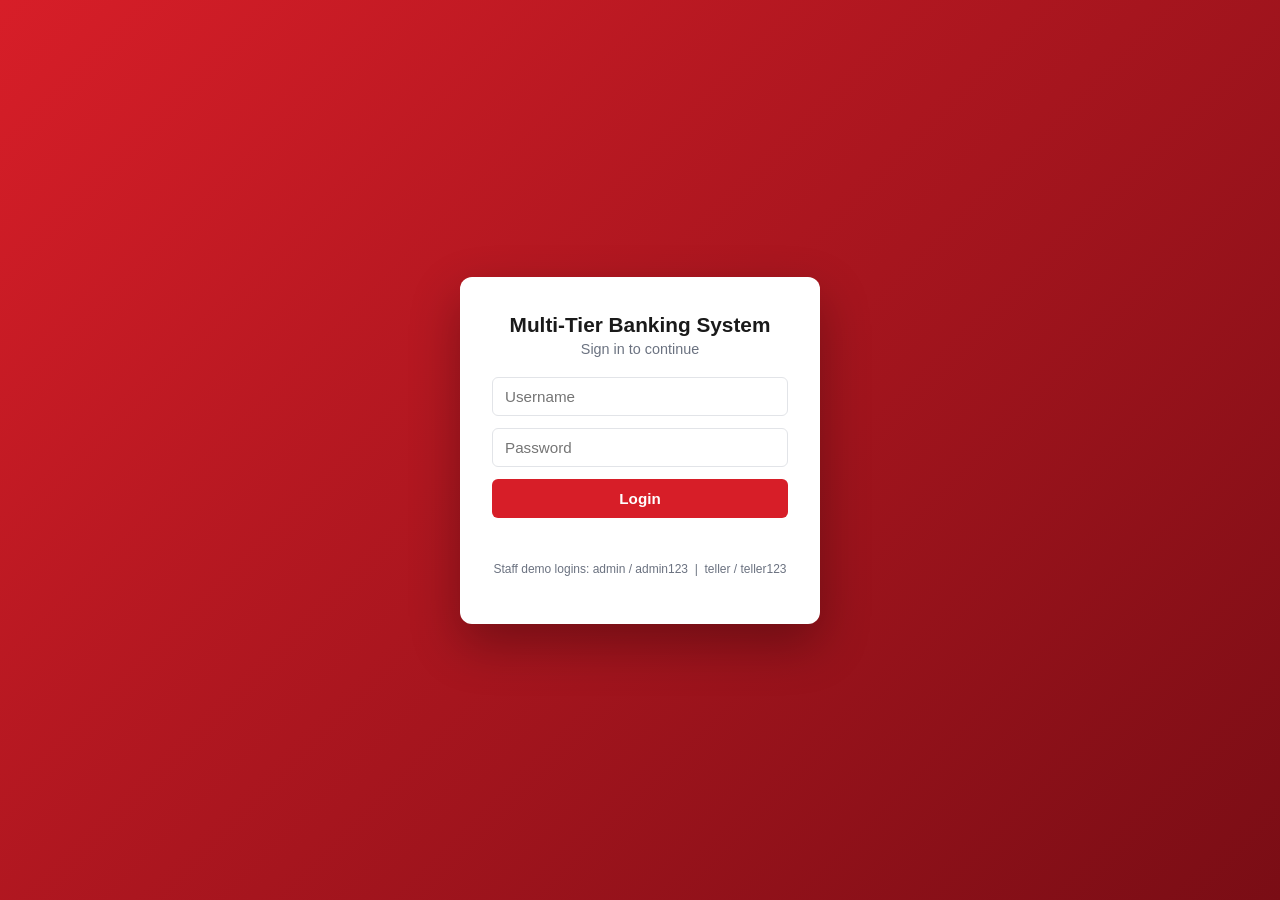
<file: frontend/index.html>
<!DOCTYPE html>
<html lang="en">
<head>
<meta charset="UTF-8">
<meta name="viewport" content="width=device-width, initial-scale=1.0">
<title>Multi-Tier Banking System</title>
<link rel="stylesheet" href="css/style.css">
</head>
<body>

<!-- LOGIN SCREEN -->
<div id="login-screen" class="login-screen">
  <div class="login-card">
    <h1>Multi-Tier Banking System</h1>
    <p class="login-subtitle">Sign in to continue</p>
    <input id="username" type="text" placeholder="Username" autocomplete="username">
    <input id="password" type="password" placeholder="Password" autocomplete="current-password">
    <button id="login-submit-btn" class="btn login-btn-full">Login</button>
    <div id="login-error" class="login-error"></div>
    <p class="login-hint">Staff demo logins: admin / admin123 &nbsp;|&nbsp; teller / teller123</p>
  </div>
</div>

<!-- MAIN APP (hidden until login) -->
<div id="app-shell" style="display:none;">

<header class="topbar">
  <div class="brand">Multi-Tier Banking System</div>
  <div class="auth-box">
    <span id="logged-in-as"></span>
    <button id="logout-btn" class="btn">Logout</button>
  </div>
</header>

<nav class="tabs">
  <button class="tab-btn active" data-tab="dashboard">Dashboard</button>
  <button class="tab-btn" data-tab="customers">Customers</button>
  <button class="tab-btn" data-tab="accounts">Accounts</button>
  <button class="tab-btn" data-tab="transactions">Transactions</button>
  <button class="tab-btn" data-tab="reports">Reports &amp; Audit</button>
  <button class="tab-btn" data-tab="myaccount" style="display:none;">My Account</button>
</nav>

<main>

  <!-- DASHBOARD -->
  <section id="dashboard" class="tab-panel active">
    <h2>Overview</h2>
    <div class="cards" id="summary-cards">
      <div class="card"><span class="card-label">Total Customers</span><span class="card-value" id="stat-customers">-</span></div>
      <div class="card"><span class="card-label">Total Accounts</span><span class="card-value" id="stat-accounts">-</span></div>
      <div class="card"><span class="card-label">Assets Under Management</span><span class="card-value" id="stat-assets">-</span></div>
      <div class="card warn"><span class="card-label">Flagged Transactions</span><span class="card-value" id="stat-flagged">-</span></div>
    </div>
    <button class="btn" onclick="loadSummary()">Refresh</button>
  </section>

  <!-- CUSTOMERS -->
  <section id="customers" class="tab-panel">
    <h2>Customers</h2>
    <form id="customer-form" class="inline-form">
      <input name="firstName" placeholder="First name" required>
      <input name="lastName" placeholder="Last name" required>
      <input name="email" type="email" placeholder="Email" required>
      <input name="nationalId" placeholder="National ID" required>
      <input name="phone" placeholder="Phone" required>
      <input name="address" placeholder="Address" required>
      <button class="btn" type="submit">Onboard Customer</button>
    </form>

    <form id="create-login-form" class="inline-form">
      <h3>Create Customer Login (admin only)</h3>
      <input name="customerId" type="number" placeholder="Customer ID" required>
      <input name="username" placeholder="Username" required>
      <input name="password" type="password" placeholder="Password (min 6 chars)" required>
      <button class="btn" type="submit">Create Login</button>
    </form>

    <table>
      <thead><tr><th>ID</th><th>Name</th><th>Email</th><th>National ID</th><th>Onboarded</th><th>Actions</th></tr></thead>
      <tbody id="customer-table-body"></tbody>
    </table>
  </section>

  <!-- ACCOUNTS -->
  <section id="accounts" class="tab-panel">
    <h2>Accounts</h2>
    <form id="account-form" class="inline-form">
      <input name="customerId" type="number" placeholder="Customer ID" required>
      <select name="accountType" required>
        <option value="CHECKING">Checking</option>
        <option value="SAVINGS">Savings</option>
      </select>
      <input name="openingBalance" type="number" step="0.01" placeholder="Opening balance" value="0">
      <button class="btn" type="submit">Open Account</button>
    </form>
    <table>
      <thead><tr><th>Account #</th><th>Customer ID</th><th>Type</th><th>Balance</th><th>Rate</th><th>Active</th></tr></thead>
      <tbody id="account-table-body"></tbody>
    </table>
  </section>

  <!-- TRANSACTIONS -->
  <section id="transactions" class="tab-panel">
    <h2>Transactions</h2>

    <div class="txn-forms">
      <form id="deposit-form" class="inline-form">
        <h3>Deposit</h3>
        <input name="accountNumber" placeholder="Account #" required>
        <input name="amount" type="number" step="0.01" placeholder="Amount" required>
        <button class="btn" type="submit">Deposit</button>
      </form>

      <form id="withdraw-form" class="inline-form">
        <h3>Withdraw</h3>
        <input name="accountNumber" placeholder="Account #" required>
        <input name="amount" type="number" step="0.01" placeholder="Amount" required>
        <button class="btn" type="submit">Withdraw</button>
      </form>

      <form id="transfer-form" class="inline-form">
        <h3>Transfer</h3>
        <input name="fromAccountNumber" placeholder="From account #" required>
        <input name="toAccountNumber" placeholder="To account #" required>
        <input name="amount" type="number" step="0.01" placeholder="Amount" required>
        <button class="btn" type="submit">Transfer</button>
      </form>
    </div>

    <h3>Lookup history</h3>
    <div class="inline-form">
      <input id="history-account" placeholder="Account #">
      <button class="btn" onclick="loadHistory()">Load History</button>
    </div>
    <table>
      <thead><tr><th>Time</th><th>Type</th><th>Amount</th><th>Balance After</th><th>Flagged</th></tr></thead>
      <tbody id="transaction-table-body"></tbody>
    </table>
  </section>

  <!-- REPORTS -->
  <section id="reports" class="tab-panel">
    <h2>Flagged Transactions</h2>
    <button class="btn" onclick="loadFlagged()">Refresh Flagged</button>
    <table>
      <thead><tr><th>Time</th><th>Account</th><th>Type</th><th>Amount</th><th>Reason</th></tr></thead>
      <tbody id="flagged-table-body"></tbody>
    </table>

    <h2>Audit Log</h2>
    <button class="btn" onclick="loadAuditLog()">Refresh Audit Log</button>
    <table>
      <thead><tr><th>Time</th><th>Entity</th><th>Action</th><th>Details</th><th>By</th></tr></thead>
      <tbody id="audit-table-body"></tbody>
    </table>
  </section>

  <!-- MY ACCOUNT (customer self-service) -->
  <section id="myaccount" class="tab-panel">
    <h2>My Account</h2>
    <div id="my-accounts-list"></div>
    <h3>Transaction History</h3>
    <table>
      <thead><tr><th>Time</th><th>Type</th><th>Amount</th><th>Balance After</th></tr></thead>
      <tbody id="my-transactions-body"></tbody>
    </table>
  </section>

</main>

</div>

<div id="toast" class="toast"></div>

<script src="js/api.js"></script>
<script src="js/app.js"></script>
</body>
</html>
</file>
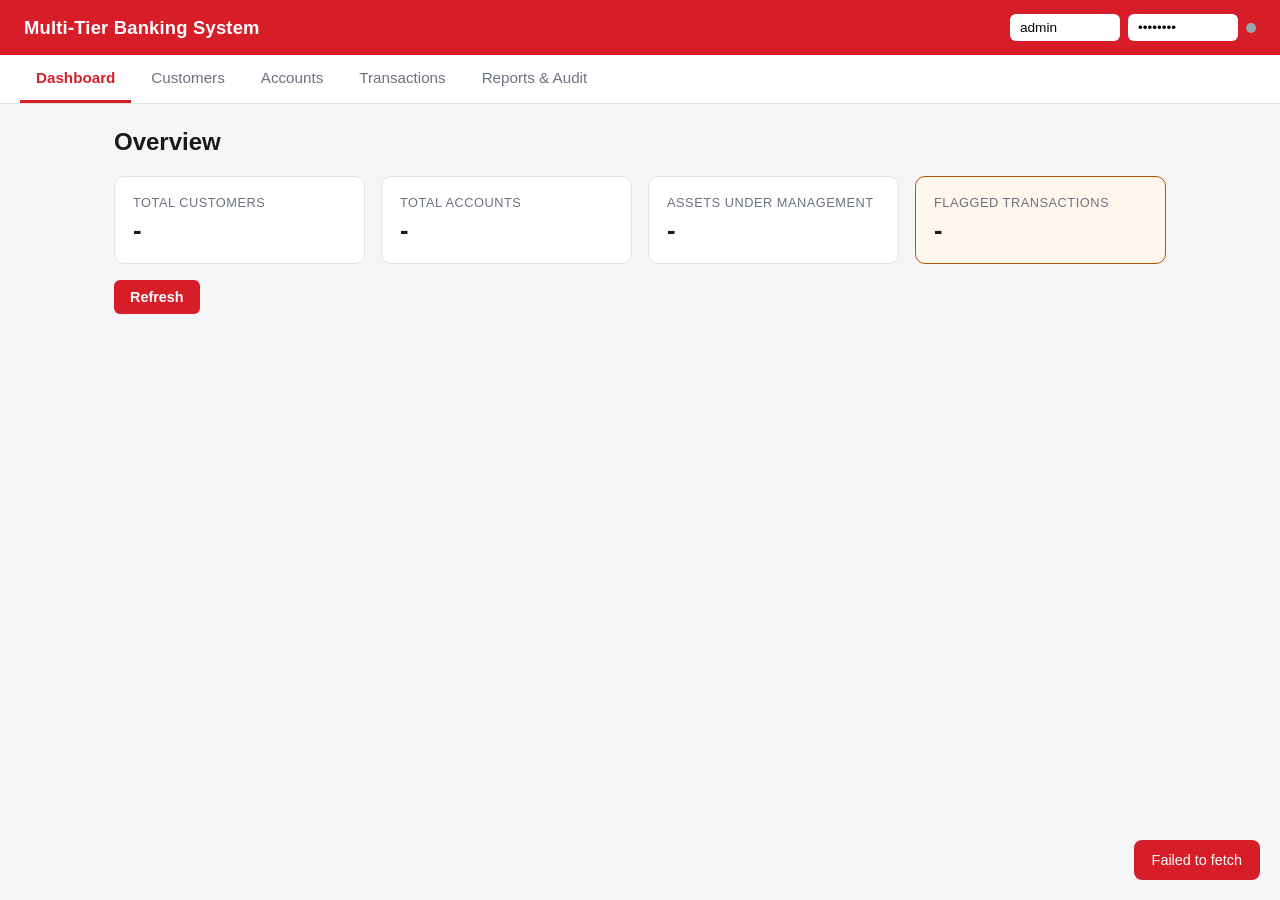
<file: banking-system/frontend/index.html>
<!DOCTYPE html>
<html lang="en">
<head>
<meta charset="UTF-8">
<meta name="viewport" content="width=device-width, initial-scale=1.0">
<title>Multi-Tier Banking System</title>
<link rel="stylesheet" href="css/style.css">
</head>
<body>

<header class="topbar">
  <div class="brand">Multi-Tier Banking System</div>
  <div class="auth-box">
    <input id="username" type="text" placeholder="username" value="admin">
    <input id="password" type="password" placeholder="password" value="admin123">
    <span id="auth-status" class="status-dot" title="Not connected"></span>
  </div>
</header>

<nav class="tabs">
  <button class="tab-btn active" data-tab="dashboard">Dashboard</button>
  <button class="tab-btn" data-tab="customers">Customers</button>
  <button class="tab-btn" data-tab="accounts">Accounts</button>
  <button class="tab-btn" data-tab="transactions">Transactions</button>
  <button class="tab-btn" data-tab="reports">Reports &amp; Audit</button>
</nav>

<main>

  <!-- DASHBOARD -->
  <section id="dashboard" class="tab-panel active">
    <h2>Overview</h2>
    <div class="cards" id="summary-cards">
      <div class="card"><span class="card-label">Total Customers</span><span class="card-value" id="stat-customers">-</span></div>
      <div class="card"><span class="card-label">Total Accounts</span><span class="card-value" id="stat-accounts">-</span></div>
      <div class="card"><span class="card-label">Assets Under Management</span><span class="card-value" id="stat-assets">-</span></div>
      <div class="card warn"><span class="card-label">Flagged Transactions</span><span class="card-value" id="stat-flagged">-</span></div>
    </div>
    <button class="btn" onclick="loadSummary()">Refresh</button>
  </section>

  <!-- CUSTOMERS -->
  <section id="customers" class="tab-panel">
    <h2>Customers</h2>
    <form id="customer-form" class="inline-form">
      <input name="firstName" placeholder="First name" required>
      <input name="lastName" placeholder="Last name" required>
      <input name="email" type="email" placeholder="Email" required>
      <input name="nationalId" placeholder="National ID" required>
      <input name="phone" placeholder="Phone" required>
      <input name="address" placeholder="Address" required>
      <button class="btn" type="submit">Onboard Customer</button>
    </form>
    <table>
      <thead><tr><th>ID</th><th>Name</th><th>Email</th><th>National ID</th><th>Onboarded</th></tr></thead>
      <tbody id="customer-table-body"></tbody>
    </table>
  </section>

  <!-- ACCOUNTS -->
  <section id="accounts" class="tab-panel">
    <h2>Accounts</h2>
    <form id="account-form" class="inline-form">
      <input name="customerId" type="number" placeholder="Customer ID" required>
      <select name="accountType" required>
        <option value="CHECKING">Checking</option>
        <option value="SAVINGS">Savings</option>
      </select>
      <input name="openingBalance" type="number" step="0.01" placeholder="Opening balance" value="0">
      <button class="btn" type="submit">Open Account</button>
    </form>
    <table>
      <thead><tr><th>Account #</th><th>Customer ID</th><th>Type</th><th>Balance</th><th>Rate</th><th>Active</th></tr></thead>
      <tbody id="account-table-body"></tbody>
    </table>
  </section>

  <!-- TRANSACTIONS -->
  <section id="transactions" class="tab-panel">
    <h2>Transactions</h2>

    <div class="txn-forms">
      <form id="deposit-form" class="inline-form">
        <h3>Deposit</h3>
        <input name="accountNumber" placeholder="Account #" required>
        <input name="amount" type="number" step="0.01" placeholder="Amount" required>
        <button class="btn" type="submit">Deposit</button>
      </form>

      <form id="withdraw-form" class="inline-form">
        <h3>Withdraw</h3>
        <input name="accountNumber" placeholder="Account #" required>
        <input name="amount" type="number" step="0.01" placeholder="Amount" required>
        <button class="btn" type="submit">Withdraw</button>
      </form>

      <form id="transfer-form" class="inline-form">
        <h3>Transfer</h3>
        <input name="fromAccountNumber" placeholder="From account #" required>
        <input name="toAccountNumber" placeholder="To account #" required>
        <input name="amount" type="number" step="0.01" placeholder="Amount" required>
        <button class="btn" type="submit">Transfer</button>
      </form>
    </div>

    <h3>Lookup history</h3>
    <div class="inline-form">
      <input id="history-account" placeholder="Account #">
      <button class="btn" onclick="loadHistory()">Load History</button>
    </div>
    <table>
      <thead><tr><th>Time</th><th>Type</th><th>Amount</th><th>Balance After</th><th>Flagged</th></tr></thead>
      <tbody id="transaction-table-body"></tbody>
    </table>
  </section>

  <!-- REPORTS -->
  <section id="reports" class="tab-panel">
    <h2>Flagged Transactions</h2>
    <button class="btn" onclick="loadFlagged()">Refresh Flagged</button>
    <table>
      <thead><tr><th>Time</th><th>Account</th><th>Type</th><th>Amount</th><th>Reason</th></tr></thead>
      <tbody id="flagged-table-body"></tbody>
    </table>

    <h2>Audit Log</h2>
    <button class="btn" onclick="loadAuditLog()">Refresh Audit Log</button>
    <table>
      <thead><tr><th>Time</th><th>Entity</th><th>Action</th><th>Details</th><th>By</th></tr></thead>
      <tbody id="audit-table-body"></tbody>
    </table>
  </section>

</main>

<div id="toast" class="toast"></div>

<script src="js/api.js"></script>
<script src="js/app.js"></script>
</body>
</html>
</file>
<file: frontend/css/style.css>
:root {
  --wf-red: #d71e28;
  --wf-red-dark: #b71c26;
  --ink: #1a1a1a;
  --muted: #6b7280;
  --bg: #f5f6f8;
  --card-bg: #ffffff;
  --border: #e2e4e8;
  --success: #1a7f37;
  --warn: #b45309;
  --warn-bg: #fff7ed;
}

* { box-sizing: border-box; }

body {
  margin: 0;
  font-family: -apple-system, BlinkMacSystemFont, "Segoe UI", Roboto, Helvetica, Arial, sans-serif;
  background: var(--bg);
  color: var(--ink);
}

.topbar {
  background: var(--wf-red);
  color: white;
  padding: 14px 24px;
  display: flex;
  justify-content: space-between;
  align-items: center;
}

.brand { font-weight: 700; font-size: 1.15rem; letter-spacing: 0.2px; }

.auth-box { display: flex; align-items: center; gap: 8px; }
.auth-box input {
  padding: 6px 10px;
  border-radius: 6px;
  border: none;
  font-size: 0.85rem;
  width: 110px;
}

.status-dot {
  width: 10px; height: 10px; border-radius: 50%;
  background: #9ca3af; display: inline-block;
}
.status-dot.ok { background: #22c55e; }
.status-dot.bad { background: #ef4444; }

.tabs {
  display: flex;
  gap: 4px;
  background: white;
  border-bottom: 1px solid var(--border);
  padding: 0 20px;
}

.tab-btn {
  border: none;
  background: transparent;
  padding: 14px 16px;
  cursor: pointer;
  font-size: 0.95rem;
  color: var(--muted);
  border-bottom: 3px solid transparent;
}

.tab-btn.active {
  color: var(--wf-red);
  border-bottom: 3px solid var(--wf-red);
  font-weight: 600;
}

main { padding: 24px; max-width: 1100px; margin: 0 auto; }

.tab-panel { display: none; }
.tab-panel.active { display: block; }

h2 { margin-top: 0; }

.cards {
  display: grid;
  grid-template-columns: repeat(auto-fit, minmax(200px, 1fr));
  gap: 16px;
  margin-bottom: 16px;
}

.card {
  background: var(--card-bg);
  border: 1px solid var(--border);
  border-radius: 10px;
  padding: 18px;
  display: flex;
  flex-direction: column;
  gap: 6px;
}

.card.warn { border-color: var(--warn); background: var(--warn-bg); }

.card-label { color: var(--muted); font-size: 0.8rem; text-transform: uppercase; letter-spacing: 0.04em; }
.card-value { font-size: 1.6rem; font-weight: 700; }

.inline-form {
  display: flex;
  flex-wrap: wrap;
  gap: 8px;
  margin-bottom: 16px;
  background: var(--card-bg);
  border: 1px solid var(--border);
  border-radius: 10px;
  padding: 14px;
  align-items: center;
}

.inline-form h3 { width: 100%; margin: 0 0 4px 0; font-size: 0.95rem; }

.inline-form input, .inline-form select {
  padding: 8px 10px;
  border: 1px solid var(--border);
  border-radius: 6px;
  font-size: 0.9rem;
  flex: 1;
  min-width: 120px;
}

.btn {
  background: var(--wf-red);
  color: white;
  border: none;
  padding: 9px 16px;
  border-radius: 6px;
  cursor: pointer;
  font-size: 0.9rem;
  font-weight: 600;
}
.btn:hover { background: var(--wf-red-dark); }

.txn-forms {
  display: grid;
  grid-template-columns: repeat(auto-fit, minmax(240px, 1fr));
  gap: 12px;
}
.txn-forms .inline-form { flex-direction: column; align-items: stretch; }

table {
  width: 100%;
  border-collapse: collapse;
  background: var(--card-bg);
  border: 1px solid var(--border);
  border-radius: 10px;
  overflow: hidden;
  margin-top: 8px;
}

th, td {
  text-align: left;
  padding: 10px 12px;
  border-bottom: 1px solid var(--border);
  font-size: 0.88rem;
}

th { background: #fafafa; color: var(--muted); font-weight: 600; }

tr.flagged-row { background: var(--warn-bg); }

.badge {
  padding: 2px 8px;
  border-radius: 20px;
  font-size: 0.75rem;
  font-weight: 600;
}
.badge.yes { background: #fee2e2; color: #b91c1c; }
.badge.no { background: #dcfce7; color: var(--success); }

.toast {
  position: fixed;
  bottom: 20px;
  right: 20px;
  background: var(--ink);
  color: white;
  padding: 12px 18px;
  border-radius: 8px;
  font-size: 0.9rem;
  opacity: 0;
  transform: translateY(10px);
  transition: all 0.25s ease;
  pointer-events: none;
  max-width: 320px;
}
.toast.show { opacity: 1; transform: translateY(0); }
.toast.error { background: var(--wf-red); }

/* ---- Login screen ---- */
.login-screen {
  min-height: 100vh;
  display: flex;
  align-items: center;
  justify-content: center;
  background: linear-gradient(135deg, #d71e28, #7a0d15);
}

.login-card {
  background: white;
  border-radius: 12px;
  padding: 36px 32px;
  width: 100%;
  max-width: 360px;
  box-shadow: 0 20px 50px rgba(0,0,0,0.3);
  text-align: center;
}

.login-card h1 {
  font-size: 1.3rem;
  margin: 0 0 4px 0;
  color: var(--ink);
}

.login-subtitle {
  color: var(--muted);
  margin: 0 0 20px 0;
  font-size: 0.9rem;
}

.login-card input {
  width: 100%;
  padding: 10px 12px;
  margin-bottom: 12px;
  border: 1px solid var(--border);
  border-radius: 6px;
  font-size: 0.95rem;
}

.login-btn-full {
  width: 100%;
  padding: 11px;
  font-size: 0.95rem;
}

.login-error {
  color: var(--wf-red);
  font-size: 0.85rem;
  margin-top: 10px;
  min-height: 18px;
}

.login-hint {
  color: var(--muted);
  font-size: 0.75rem;
  margin-top: 16px;
}
</file>
<file: banking-system/frontend/css/style.css>
:root {
  --wf-red: #d71e28;
  --wf-red-dark: #b71c26;
  --ink: #1a1a1a;
  --muted: #6b7280;
  --bg: #f5f6f8;
  --card-bg: #ffffff;
  --border: #e2e4e8;
  --success: #1a7f37;
  --warn: #b45309;
  --warn-bg: #fff7ed;
}

* { box-sizing: border-box; }

body {
  margin: 0;
  font-family: -apple-system, BlinkMacSystemFont, "Segoe UI", Roboto, Helvetica, Arial, sans-serif;
  background: var(--bg);
  color: var(--ink);
}

.topbar {
  background: var(--wf-red);
  color: white;
  padding: 14px 24px;
  display: flex;
  justify-content: space-between;
  align-items: center;
}

.brand { font-weight: 700; font-size: 1.15rem; letter-spacing: 0.2px; }

.auth-box { display: flex; align-items: center; gap: 8px; }
.auth-box input {
  padding: 6px 10px;
  border-radius: 6px;
  border: none;
  font-size: 0.85rem;
  width: 110px;
}

.status-dot {
  width: 10px; height: 10px; border-radius: 50%;
  background: #9ca3af; display: inline-block;
}
.status-dot.ok { background: #22c55e; }
.status-dot.bad { background: #ef4444; }

.tabs {
  display: flex;
  gap: 4px;
  background: white;
  border-bottom: 1px solid var(--border);
  padding: 0 20px;
}

.tab-btn {
  border: none;
  background: transparent;
  padding: 14px 16px;
  cursor: pointer;
  font-size: 0.95rem;
  color: var(--muted);
  border-bottom: 3px solid transparent;
}

.tab-btn.active {
  color: var(--wf-red);
  border-bottom: 3px solid var(--wf-red);
  font-weight: 600;
}

main { padding: 24px; max-width: 1100px; margin: 0 auto; }

.tab-panel { display: none; }
.tab-panel.active { display: block; }

h2 { margin-top: 0; }

.cards {
  display: grid;
  grid-template-columns: repeat(auto-fit, minmax(200px, 1fr));
  gap: 16px;
  margin-bottom: 16px;
}

.card {
  background: var(--card-bg);
  border: 1px solid var(--border);
  border-radius: 10px;
  padding: 18px;
  display: flex;
  flex-direction: column;
  gap: 6px;
}

.card.warn { border-color: var(--warn); background: var(--warn-bg); }

.card-label { color: var(--muted); font-size: 0.8rem; text-transform: uppercase; letter-spacing: 0.04em; }
.card-value { font-size: 1.6rem; font-weight: 700; }

.inline-form {
  display: flex;
  flex-wrap: wrap;
  gap: 8px;
  margin-bottom: 16px;
  background: var(--card-bg);
  border: 1px solid var(--border);
  border-radius: 10px;
  padding: 14px;
  align-items: center;
}

.inline-form h3 { width: 100%; margin: 0 0 4px 0; font-size: 0.95rem; }

.inline-form input, .inline-form select {
  padding: 8px 10px;
  border: 1px solid var(--border);
  border-radius: 6px;
  font-size: 0.9rem;
  flex: 1;
  min-width: 120px;
}

.btn {
  background: var(--wf-red);
  color: white;
  border: none;
  padding: 9px 16px;
  border-radius: 6px;
  cursor: pointer;
  font-size: 0.9rem;
  font-weight: 600;
}
.btn:hover { background: var(--wf-red-dark); }

.txn-forms {
  display: grid;
  grid-template-columns: repeat(auto-fit, minmax(240px, 1fr));
  gap: 12px;
}
.txn-forms .inline-form { flex-direction: column; align-items: stretch; }

table {
  width: 100%;
  border-collapse: collapse;
  background: var(--card-bg);
  border: 1px solid var(--border);
  border-radius: 10px;
  overflow: hidden;
  margin-top: 8px;
}

th, td {
  text-align: left;
  padding: 10px 12px;
  border-bottom: 1px solid var(--border);
  font-size: 0.88rem;
}

th { background: #fafafa; color: var(--muted); font-weight: 600; }

tr.flagged-row { background: var(--warn-bg); }

.badge {
  padding: 2px 8px;
  border-radius: 20px;
  font-size: 0.75rem;
  font-weight: 600;
}
.badge.yes { background: #fee2e2; color: #b91c1c; }
.badge.no { background: #dcfce7; color: var(--success); }

.toast {
  position: fixed;
  bottom: 20px;
  right: 20px;
  background: var(--ink);
  color: white;
  padding: 12px 18px;
  border-radius: 8px;
  font-size: 0.9rem;
  opacity: 0;
  transform: translateY(10px);
  transition: all 0.25s ease;
  pointer-events: none;
  max-width: 320px;
}
.toast.show { opacity: 1; transform: translateY(0); }
.toast.error { background: var(--wf-red); }
</file>
